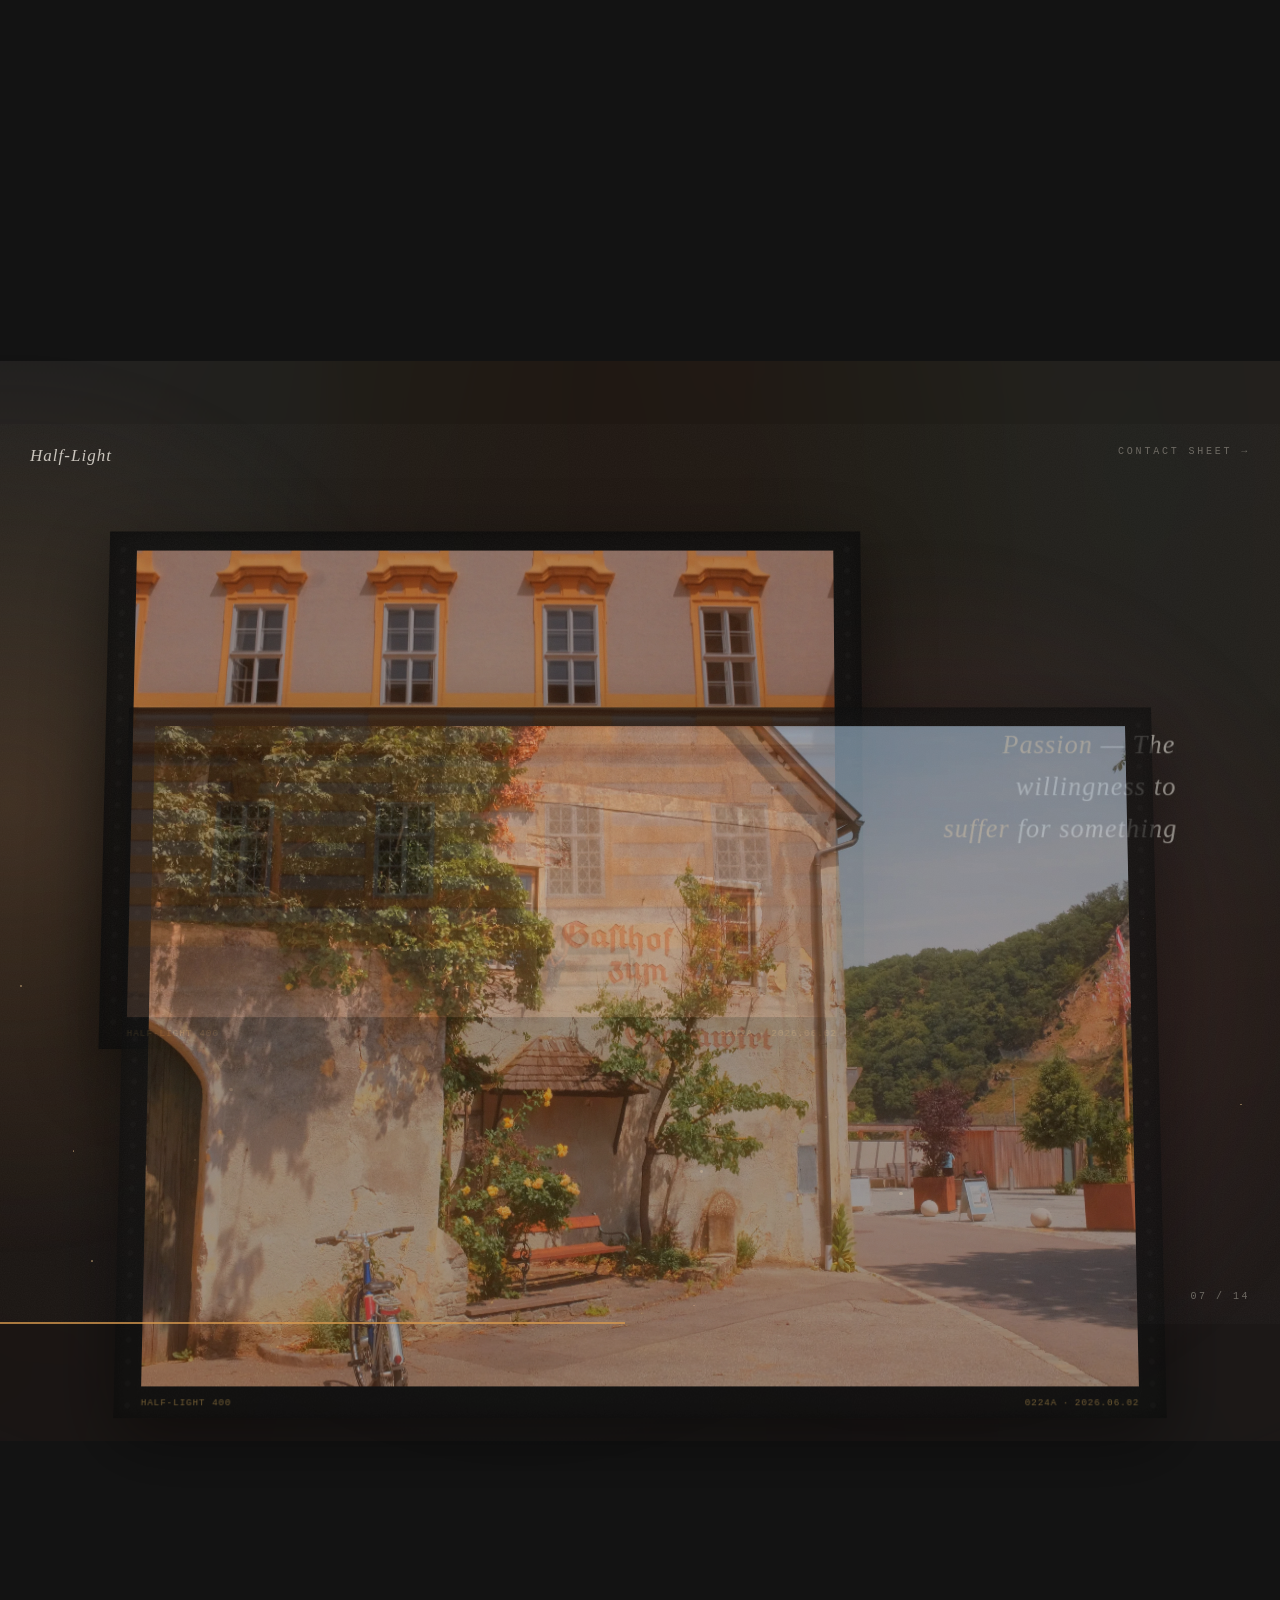
<file: site/index.html>
<!DOCTYPE html>
<html lang="en">
<head>
<meta charset="utf-8">
<meta name="viewport" content="width=device-width, initial-scale=1">
<title>Half-Light</title>
<meta property="og:title" content="Half-Light">
<meta property="og:description" content="the inner machinations of a photographic mind are an enigma">
<meta property="og:image" content="https://half-light.pages.dev/photos/og.jpg">
<link rel="stylesheet" href="assets/site.css">
<style>
  /* ================= the lit room =================
     Every layer here is derived from the photograph currently in the gate: its own colours,
     its own light level. Nothing animates but transform and opacity. */
  #base { position: fixed; inset: 0; background: var(--ground); }
  #envhost { position: fixed; inset: -10vh -6vw; will-change: transform; }
  .env { position: absolute; inset: 0; opacity: 0; }
  .env.in  { animation: envIn 1.3s cubic-bezier(.16,.55,.24,1) both; }
  .env.out { animation: envOut 1.15s ease forwards; }
  @keyframes envIn  { from { opacity: 0; transform: translateY(calc(5vh * var(--dir, 1))); } to { opacity: 1; transform: translateY(0); } }
  @keyframes envOut { from { opacity: 1; transform: translateY(0); } to { opacity: 0; transform: translateY(calc(-4vh * var(--dir, 1))); } }

  /* the echo: the print's own colour field, dimmed and saturated so a bright frame tints the
     room instead of washing it grey */
  .echowrap { position: absolute; inset: 0;
    -webkit-mask-image: radial-gradient(140% 115% at 50% 45%, #000 55%, transparent 92%);
    mask-image: radial-gradient(140% 115% at 50% 45%, #000 55%, transparent 92%); }
  .echowrap .echo { position: absolute; inset: -35%; background-size: cover; background-position: center;
    animation: echospin 95s linear infinite; }
  @keyframes echospin { from { transform: scale(1.7) rotate(0deg); } to { transform: scale(1.7) rotate(360deg); } }

  /* the blobs: three colours sampled from the photograph, drifting forever. The wrapper glides to
     each photo's own arrangement; the plates crossfade. Positions never jump. */
  .aurw { position: absolute; width: 78vmax; height: 78vmax; transition: transform 1.8s ease; will-change: transform; }
  .aurw.w1 { left: -16%; top: 0%; }
  .aurw.w2 { right: -18%; top: 18%; }
  .aurw.w3 { left: 12%; bottom: -26%; }
  .aur { position: absolute; inset: 0; border-radius: 50%; will-change: transform; }
  .aur .g { position: absolute; inset: 0; border-radius: 50%; opacity: 0; transition: opacity 1.6s ease; }
  .aur .g.on { opacity: 1; }
  .aurw.w1 .aur { animation: aurA 38s ease-in-out infinite alternate; }
  .aurw.w2 .aur { animation: aurB 47s ease-in-out infinite alternate; }
  .aurw.w3 .aur { animation: aurC 55s ease-in-out infinite alternate; }
  @keyframes aurA { from { transform: translate(0,0) scale(1); } to { transform: translate(16%, 12%) scale(1.3); } }
  @keyframes aurB { from { transform: translate(0,0) scale(1.25); } to { transform: translate(-14%, -9%) scale(.95); } }
  @keyframes aurC { from { transform: translate(0,0) scale(1); } to { transform: translate(12%, -14%) scale(1.35); } }

  #dust { position: fixed; inset: 0; pointer-events: none; overflow: hidden; }
  #dust span { position: absolute; border-radius: 50%; background: rgba(232,193,138,.55); animation: mote linear infinite; }
  @keyframes mote {
    0%   { transform: translate(0, 0); opacity: 0; }
    10%  { opacity: var(--o); }
    45%  { transform: translate(var(--sway), -22vh); opacity: var(--o); }
    75%  { transform: translate(calc(var(--sway) * -0.7), -38vh); opacity: calc(var(--o) * .7); }
    100% { transform: translate(calc(var(--sway) * 0.4), -52vh); opacity: 0; }
  }
  #vign { position: fixed; inset: 0; pointer-events: none; z-index: 49;
    background: radial-gradient(ellipse 120% 105% at 50% 46%, transparent 66%, rgba(10,10,10,.46) 100%); }

  nav { position: fixed; top: 0; left: 0; right: 0; z-index: 60; display: flex; justify-content: space-between; padding: 22px 30px; }
  nav .title { font-family: var(--serif); font-style: italic; font-size: 17px; letter-spacing: .06em; }
  nav a { font-family: var(--mono); font-size: 10px; letter-spacing: .28em; color: var(--ink-dim); }
  nav a:hover { color: var(--safelight); }

  /* ================= scenes =================
     Scroll drives a continuous playhead; prints ride over one another as it moves. The incoming
     print is opaque before it crosses the outgoing one — they never blend into a double exposure. */
  .scene { position: fixed; inset: 0; display: flex; align-items: center; justify-content: center;
    opacity: 0; visibility: hidden; perspective: 1100px; }
  .scene .mover { display: flex; align-items: center; justify-content: center; gap: 4vw;
    will-change: transform; transform-style: preserve-3d; }

  /* the film rebate: emulsion tooth, sprockets, edge print */
  .neg { position: relative; background-color: #0a0a0a; padding: 20px 28px 32px;
    background-image: url("data:image/svg+xml,%3Csvg xmlns='http://www.w3.org/2000/svg' width='120' height='120'%3E%3Cfilter id='n'%3E%3CfeTurbulence type='fractalNoise' baseFrequency='0.9' numOctaves='2'/%3E%3CfeColorMatrix type='saturate' values='0'/%3E%3C/filter%3E%3Crect width='100%25' height='100%25' filter='url(%23n)' opacity='0.045'/%3E%3C/svg%3E");
    box-shadow: 0 24px 70px rgba(0,0,0,.65), inset 0 0 20px rgba(0,0,0,.5); }
  .neg::before, .neg::after { content: ''; position: absolute; top: 8px; bottom: 8px; width: 12px;
    background-image: radial-gradient(circle, var(--ground) 2.6px, transparent 3.2px);
    background-size: 12px 22px; background-repeat: repeat-y; }
  .neg::before { left: 8px; } .neg::after { right: 8px; }
  .neg .edge { position: absolute; bottom: 10px; left: 28px; right: 28px; display: flex; justify-content: space-between;
    gap: 10px; font-family: var(--mono); font-size: 9.5px; letter-spacing: .1em; color: #93763f; white-space: nowrap; }
  .win { position: relative; overflow: hidden; height: min(76vh, calc(82vw * var(--ir))); aspect-ratio: calc(1 / var(--ir)); }
  /* The print is oversized only enough to give the inner drift somewhere to go. At 114% (the old
     site's figure) a photograph lost 23% of its area to the crop, which reads as "zoomed in" on any
     frame whose composition runs to its edges. 104% costs 7%, and the drift is scaled to match. */
  .win img { position: absolute; left: -2%; top: -2%; width: 104%; height: 104%; object-fit: cover; will-change: transform; }
  .hasq .win { height: min(68vh, calc(56vw * var(--ir))); }

  /* the quote: on the lit ground beside the print, never over it. Its words surface as the scene
     scrolls in, so a print is never on screen without its line underway. */
  .sideq { max-width: 20ch; font-family: var(--serif); font-style: italic;
    font-size: clamp(17px, 2.1vw, 29px); line-height: 1.6; letter-spacing: .04em; color: var(--ink);
    text-wrap: balance; }                            /* even lines — never a single word left orphaned */
  .sideq.right { text-align: right; }
  .sideq .w { display: inline-block; opacity: 0; filter: blur(6px); transform: translateY(10px);
    transition: opacity .55s ease, filter .55s ease, transform .55s ease; }
  .sideq .w.on { opacity: 1; filter: blur(0); transform: translateY(0); }
  /* the line's own key words carry the safelight — chosen in config, not "whatever lands last" */
  .sideq .w.em { color: var(--safelight); }

  .txt { text-align: center; max-width: 94vw; }
  .txt h1 { font-size: clamp(34px, 6vw, 58px); font-weight: normal; letter-spacing: .3em; }
  .txt .line { font-family: var(--serif); font-style: italic; font-size: clamp(15px, 1.9vw, 24px);
    letter-spacing: .05em; line-height: 1.7; margin-top: 34px; }
  .txt .mono { display: block; margin-top: 26px; }
  .txt .ch { display: inline-block; will-change: transform; }
  .txt .wd { display: inline-block; white-space: nowrap; }   /* letters are separate bodies: keep words whole */

  /* Full width, scaled. Animating `width` would re-run layout on every frame of every scroll —
     it is a layout property, and this bar is updated from the render loop. */
  #prog { position: fixed; left: 0; bottom: 0; height: 2px; width: 100%; background: var(--safelight);
    opacity: .75; z-index: 60; transform: scaleX(0); transform-origin: 0 50%; }
  #counter { position: fixed; right: 30px; bottom: 22px; z-index: 60; font-family: var(--mono); font-size: 10px;
    letter-spacing: .25em; color: var(--ink-dim); }
  #hint { position: fixed; bottom: 22px; left: 0; right: 0; text-align: center; z-index: 60; transition: opacity .8s; }
  #hint.gone { opacity: 0; }
  #spacer { width: 1px; }

  /* PHONE: the room holds still. Every layer keeps the look it was approved with — the echo, the
     three sampled blobs, their per-scene crossfade — but nothing LOOPS, so between scenes the
     compositor has nothing to redraw. A rotating masked full-screen echo plus three drifting
     633px blobs is continuous GPU work on a handset for motion nobody is looking at. */
  /* The echo is 170% of the room and scaled another 1.7x — 2.9x more surface than the screen —
     purely so the corners stay covered while it ROTATES. It no longer rotates here, so it does
     not need the overhang, and the source is a 64px latent: nothing about the blur changes. */
  body.coarse .echowrap .echo { animation: none; transform: none; inset: 0; }
  body.coarse .aurw .aur { animation: none; }
  body.coarse .aurw, body.coarse .aur, body.coarse .win img, body.coarse #envhost { will-change: auto; }
  /* Every letter of the title carried will-change:transform, so the intro alone held ~51 permanent
     composited layers — still resident long after it has scrolled away. The letters only move
     during the intro, and the engine promotes them for that on its own. */
  body.coarse .txt .ch { will-change: auto; }
  /* The transition fades two scenes across each other. A fractional opacity on a subtree that is
     NOT on its own layer has to be repainted every frame — print, mount, sprockets, shadow, all of
     it, twice over, for the whole length of the transition. Declaring opacity up front lets the
     fade happen on the compositor instead. Opacity-only promotion, not transform: the movers stay
     unpromoted, because promoting those is what cost us 65 layers. */
  body.coarse .scene { will-change: opacity; }
  /* z-index 50 over the whole page forces everything beneath it into its own compositing pass.
     At .045 opacity it is costing far more than it shows on a handset. */
  body.coarse::after { display: none; }
  /* a 70px-blur drop shadow is re-blurred every time the frame's surface is rebuilt */
  body.coarse .neg { box-shadow: 0 10px 26px rgba(0,0,0,.7), inset 0 0 20px rgba(0,0,0,.5); }
  /* perspective is the distance from the eye to the screen. At 1100px against a 440px-wide phone
     the eye is effectively miles away, so a rotation barely foreshortens and reads as sliding
     rather than turning. Bringing it in is what makes the frame behave like a window. */
  body.coarse .scene { perspective: 620px; }

  /* REVERTED: the scene ride was briefly handed to a scroll-driven CSS animation, so it would
     survive iOS parking the main thread mid-scroll. The mechanism is real, but in practice it
     glitched the print and was not worth the machinery. Back to the render loop. */
  /* REVERTED: the tilt was briefly driven from :root custom properties with a transition, to keep
     it alive across a main-thread stall. It made everything far worse — 15fps and multi-second
     stalls. Setting a custom property on :root invalidates style for every element that could
     inherit it, so a sensor firing at 60Hz became a whole-document style recalc sixty times a
     second. The render loop writing three inline transforms is dramatically cheaper. */
  /* SHADOWBOX: the print reads as set back inside the mount, because the mount's near edge shades
     it. Tried this as true 3D first (preserve-3d + a negative Z on the window) and it rendered
     black: in a 3D context the frame paints its own opaque background in its own plane, so a child
     pushed behind that plane is hidden by its own parent. This does it with a shading pool that
     slides instead — same read, and it moves on the compositor rather than repainting the frame. */
  /* SPATIAL removed. A depth map, a cut-out near layer and per-pixel displacement were all built
     and all discarded: two-layer parallax reads as a cardboard cutout, and the continuous version
     costs a canvas over the print. The tilt alone carries it. */

  body.coarse #dust { display: none; }

  /* THE PHONE ROOM — one picture instead of five stacked surfaces.
     On desktop the room is the dark ground + a blurred echo of the photo + three big colour blobs,
     each its own full-screen layer. Every scene change repaints all five: the blobs alone are
     ~5 million pixels each on a phone, so ~15M pixels of repaint per scene. That is the periodic
     400-700ms freeze in the recordings. Here the identical recipe is drawn as one stack of CSS
     backgrounds on ONE screen-sized element, and two of those crossfade. Same look, one repaint. */
  #room { position: fixed; inset: 0; display: none; }
  body.coarse #room { display: block; }
  body.coarse #base, body.coarse #envhost, body.coarse #vign { display: none; }
  #room div { position: absolute; inset: 0; opacity: 0; transition: opacity 1.1s ease;
    background-repeat: no-repeat; background-position: center; }
  /* Snapping on a touch device is the platform's job. The JS tween re-entered itself (its own
     scrollTo fired scroll events that re-armed its timer), fired mid-gesture if a slow drag
     paused for 240ms, and snapped to NEAREST with no hysteresis — so a small deliberate drag
     back was dragged forward again. That is the "catches on something and doesn't know which
     way to go". Native snapping is momentum- and direction-aware and never fights the finger. */
  html.snap { scroll-snap-type: y mandatory; }
  #spacer i { display: block; scroll-snap-align: start; }

  #depthgate { position: fixed; left: 50%; bottom: 54px; transform: translateX(-50%); z-index: 62;
    font-family: var(--mono); font-size: 10px; letter-spacing: .24em; color: var(--safelight);
    background: rgba(18,18,18,.82); border: 1px solid #56452c; border-radius: 3px;
    padding: 9px 15px; -webkit-appearance: none; appearance: none; cursor: pointer; }
  #depthdebug { position: fixed; left: 8px; top: 52px; z-index: 62; font-family: var(--mono);
    font-size: 9px; color: #7fd0a0; background: rgba(0,0,0,.7); padding: 4px 6px; pointer-events: none; }
  body.coarse .sideq .w { filter: none; transition: opacity .55s ease, transform .55s ease; }

  /* the JS already stops its own motion; the room's CSS loops have to be told too */
  @media (prefers-reduced-motion: reduce) {
    .echowrap .echo, .aurw .aur, #dust span { animation: none !important; }
    .env.in, .env.out { animation-duration: .01ms !important; }
    .aurw, .aur .g, .sideq .w { transition-duration: .01ms !important; }
    #dust { display: none; }
  }

  @media (max-width: 700px) {
    nav { padding: 16px 18px; }
    .neg { padding: 10px 16px 22px; }
    .neg::before { left: 4px; } .neg::after { right: 4px; }
    .neg .edge { left: 16px; right: 16px; font-size: 7px; }
    /* the frame's own padding is 16px a side: size the window off the space that is actually left,
       or a landscape print renders wider than the screen and the sprockets sit on the bezel */
    .win { height: min(58vh, calc((100vw - 56px) * var(--ir))); }
    .hasq .win { height: min(48vh, calc((100vw - 56px) * var(--ir))); }
    .scene .mover { flex-direction: column; gap: 20px; }
    .sideq, .sideq.right { max-width: 82vw; text-align: center; font-size: 16px; order: 2; }
    .txt h1 { font-size: clamp(24px, 7.4vw, 40px); letter-spacing: .16em; }
    .txt .line { font-size: clamp(13px, 3.8vw, 18px); margin-top: 24px; }
  }
</style>
</head>
<body>
<div id="base"></div>
<div id="room"></div>
<div id="envhost"></div>
<div id="dust"></div>
<div id="vign"></div>
<nav>
  <div class="title" id="navTitle"></div>
  <a href="contact.html">CONTACT&nbsp;SHEET&nbsp;&rarr;</a>
</nav>
<div id="stage"></div>
<div id="prog"></div>
<div id="counter"></div>
<div id="hint" class="mono">SCROLL TO BEGIN THE PROJECTION</div>
<div id="spacer"></div>
<script src="assets/data.442fef9fbf.js"></script>
<script>
(() => {
  const P = window.PHOTOS, TITLE = window.META.title;
  const RM = matchMedia('(prefers-reduced-motion: reduce)').matches;
  const COARSE = matchMedia('(pointer: coarse)').matches;
  if (COARSE) document.body.classList.add('coarse');
  document.getElementById('navTitle').textContent = TITLE;

  // Depth. On a pointer device the cursor leans the print; on a handset the HANDSET does, read off
  // the tilt sensor. The frame stays a window and the print shifts inside it — the spatial-photo
  // effect. The inner drift still spends only the 2% of headroom the print has, because the crop
  // is not negotiable; the rest of the depth comes from rotating the frame, which costs no photo.
  // Equal in both axes. They were not: vertical had 11deg/18px/1% against horizontal's
  // 15deg/30px/2%, so the effect really did work better sideways than up and down.
  const TILT_Y = COARSE ? 9 : 4.5, TILT_X = COARSE ? 9 : 3.2;
  const SHIFT_X = COARSE ? 18 : 22, SHIFT_Y = COARSE ? 18 : 13;
  const DRIFT_X = COARSE ? -2 : -1.2, DRIFT_Y = COARSE ? -2 : -0.5;   // -2 spends all 2% of headroom
  // Degrees of wrist for full deflection. Separate per axis on purpose: a wrist rolls sideways
  // freely but pitches forward/back over a much smaller range, so beta needs a shorter throw to
  // feel equally alive.
  // Reverted to a direct response. The eased curve made small movements barely register, which
  // read as dead rather than smooth, and the longer throw compounded it. Only the intensity
  // stays dialled back (9deg / 18px, from 15 / 30) — that part was right.
  const GAIN_X = 20, GAIN_Y = 12;

  // The print hangs in the room and the handset moves around it, so it counter-turns to keep
  // facing you. One sign, flipping turn, slide and drift together. The screen-locked and
  // shadowbox variants are gone with the rest of the spatial work.
  // COARSE only. On a pointer device the print leans TOWARDS the cursor, which is the desktop
  // behaviour that was signed off; anchoring is a handset idea and inverting it here would have
  // quietly flipped the desktop tilt as a side effect of a mobile change.
  const ANCHOR = COARSE ? -1 : 1;

  // How the scroll settles, switchable on the handset. This is the knob behind the tilt going
  // rigid mid-scroll: while a snap is in progress the browser owns the scroll, and how hard it
  // owns it differs per mode.
  //   LOCK - snap is mandatory. Every release lands dead on a print; the browser takes the
  //          strongest hold, and cannot leave the scroll between two scenes at all.
  //   NEAR - snap only engages if you already stopped near a print. Lets you rest between two.
  //   FREE - no snap. Pure momentum, the playhead rests wherever you leave it.
  let SNAP = (location.search.match(/snap=(\w+)/) || [])[1] || 'lock';
  const SNAPCSS = { lock: 'y mandatory', near: 'y proximity', free: 'none' };
  function applySnap() { document.documentElement.style.scrollSnapType = SNAPCSS[SNAP] || 'y mandatory'; }
  // ~70 simultaneous per-letter blur filters is the most expensive frame of the intro on a phone
  const chBlur = COARSE ? () => '' : px => `blur(${px.toFixed(1)}px)`;

  // Scroll sets a playhead; everything reads from it. SEG is viewport-heights of scroll per scene —
  // short, because no scroll distance is spent on an empty screen. Idle snap settles on a print.
  const SEG = 0.78, LERP = 0.1;
  const clamp = (n, a, b) => Math.min(b, Math.max(a, n));
  const ease = p => p * p * (3 - 2 * p);

  const QUOTES = {};                                  // window.SCENES index -> quote (see compose.assign_quotes)
  (window.QUOTES || []).forEach(q => QUOTES[q.scene] = q);

  const SC = [
    { kind: 'text', html: `<h1>${TITLE.toUpperCase()}</h1><p class="line">${window.META.intro_line}</p>` },
    // one print per scene; a scene whose photo is missing from the manifest is dropped rather than
    // rendered as a hole (and legacy two-id scenes fall back to their first available print)
    ...window.SCENES.map((s, i) => ({ kind: 'photo', id: (s.ids || []).find(id => P[id]), q: QUOTES[i] }))
                    .filter(s => s.id),
    { kind: 'text', html: '<p class="line">the roll continues</p><span class="mono">NEW FRAMES ARE DEVELOPED AS THEY ARE TAKEN</span>' },
  ];
  const N = SC.length, N_PHOTOS = N - 2;

  // ---- scenes ----
  const stage = document.getElementById('stage');
  const negHTML = p => {
    const n = p.frame.replace('No. ', '');
    return `<div class="neg"><div class="win" style="--ir:${(p.h / p.w).toFixed(4)}">
      <img data-src="${COARSE ? p.thumb : p.full}" alt="" decoding="async" style="background:url(${p.latent}) center/cover">
      </div><div class="edge"><span>${TITLE.toUpperCase()} 400</span><span>${n}A&ensp;&middot;&ensp;${p.date}</span></div></div>`;
  };
  const els = SC.map((sc, i) => {
    const el = document.createElement('div');
    el.className = 'scene';
    el.style.zIndex = 10 + i;                         // later scenes arrive over earlier ones
    if (sc.kind === 'photo') {
      const body = negHTML(P[sc.id]);
      const em = new Set((sc.q && sc.q.emphasis || []).map(w => w.toLowerCase()));
      const bare = w => w.toLowerCase().replace(/[^a-z0-9']/g, '');   // match "darkness" inside "darkness,"
      const qH = sc.q ? `<div class="sideq ${sc.q.side}">` +
        sc.q.text.split(' ').map(w =>
          `<span class="w${em.has(bare(w)) ? ' em' : ''}">${w}</span>`).join(' ') + `</div>` : '';
      el.innerHTML = `<div class="mover${sc.q ? ' hasq' : ''}">` +
        (sc.q && sc.q.side === 'left' ? qH + body : body + qH) + `</div>`;
      sc.tintId = sc.id;
    } else {
      el.innerHTML = `<div class="mover"><div class="txt">${sc.html}</div></div>`;
    }
    stage.appendChild(el);
    sc.mover = el.querySelector('.mover');
    sc.imgs = [...el.querySelectorAll('.win img')];
    sc.ws = [...el.querySelectorAll('.sideq .w')];
    if (i === 0) {                                    // the intro: each letter is its own body
      el.querySelectorAll('h1, .line').forEach(node => {
        node.innerHTML = node.textContent.split(' ').map(word =>
          `<span class="wd">${[...word].map(c => `<span class="ch">${c}</span>`).join('')}</span>`).join(' ');
      });
      sc.chs = [...el.querySelectorAll('.ch')];
    }
    return el;
  });

  // ---- the room's colours, sampled from each photograph itself ----
  const rgbHsl = (r, g, b) => {
    const mx = Math.max(r, g, b), mn = Math.min(r, g, b), l = (mx + mn) / 2, d = mx - mn;
    let h = 0, s = 0;
    if (d > 0.0001) {
      s = d / (1 - Math.abs(2 * l - 1));
      h = mx === r ? ((g - b) / d + (g < b ? 6 : 0)) : mx === g ? (b - r) / d + 2 : (r - g) / d + 4;
      h *= 60;
    }
    return [h, s * 100, l * 100];
  };
  const hexHsl = hex => {
    const n = parseInt(hex.slice(1), 16);
    return rgbHsl((n >> 16 & 255) / 255, (n >> 8 & 255) / 255, (n & 255) / 255);
  };
  const palCache = {};
  function samplePalette(p, cb) {                     // the latent is ~64px: this costs nothing
    if (palCache[p.id] !== undefined) return cb(palCache[p.id]);
    const img = new Image();
    img.onload = () => {
      let top = null;
      try {
        const c = document.createElement('canvas'); c.width = c.height = 32;
        const x = c.getContext('2d');
        x.drawImage(img, 0, 0, 32, 32);
        const data = x.getImageData(0, 0, 32, 32).data;
        const buckets = Array.from({ length: 24 }, () => ({ w: 0, r: 0, g: 0, b: 0 }));
        for (let i = 0; i < data.length; i += 4) {
          const r = data[i] / 255, g = data[i + 1] / 255, b = data[i + 2] / 255;
          const mx = Math.max(r, g, b), d = mx - Math.min(r, g, b);
          if (mx < .06 || d < .045) continue;         // near-black and near-grey carry no room colour
          let h = mx === r ? ((g - b) / d + (g < b ? 6 : 0)) : mx === g ? (b - r) / d + 2 : (r - g) / d + 4;
          h *= 60;
          const w = Math.pow(d, 1.7) * (0.35 + mx * 0.65);   // a small vivid area beats a large washed one
          const k = Math.floor(((h % 360) + 360) % 360 / 15);
          buckets[k].w += w; buckets[k].r += r * w; buckets[k].g += g * w; buckets[k].b += b * w;
        }
        const ranked = buckets.filter(b => b.w > 0).sort((a, b) => b.w - a.w);
        top = [];
        for (const b of ranked) {
          const c2 = rgbHsl(b.r / b.w, b.g / b.w, b.b / b.w);
          if (!top.length) top.push(c2);
          else if (Math.abs(((c2[0] - top[0][0]) + 540) % 360 - 180) > 28) { top.push(c2); break; }
        }
        if (!top.length) top = null;
      } catch (e) { top = null; }                     // canvas tainted or unavailable: fall back to the tint
      palCache[p.id] = top;
      cb(top);
    };
    img.onerror = () => { palCache[p.id] = null; cb(null); };
    img.src = p.latent;
  }

  function roomColors(sc, doms) {
    if (sc.kind !== 'photo' || !sc.tintId) {
      return { cs: [[33, 42, 26, .5], [153, 34, 22, .34], [273, 30, 20, .3]], dim: .8, h: 33, s: 40, l: 28 };
    }
    const p = P[sc.tintId];
    // brightest room for mid-toned frames, receding at both extremes: a blazing print and a near-black
    // one both want the room to step back. Never fully black — a hint of light always remains.
    const ext = Math.min(1, Math.abs(p.lum - .34) / .38);
    const dim = clamp((.46 + (1 - ext) * .42) * .9, .40, .8);
    let d1, d2;
    if (doms && doms.length) { d1 = doms[0]; d2 = doms[1] || [(d1[0] + 35) % 360, d1[1], d1[2]]; }
    else { const t = hexHsl(p.tint); d1 = t; d2 = [(t[0] + 35) % 360, t[1], t[2]]; }
    const S = v => clamp(v * 1.35, 38, 78) * (0.75 + dim * .25);
    const L = v => clamp(v * 1.5 + 12, 22, 50) * dim;
    const seed = parseInt(p.frame.replace(/\D/g, ''), 10) || 0;   // stable per frame: near-twin photos still differ
    const jit = ((seed * 37) % 62) - 31;
    const comp = (d1[0] + 180 + jit * .5 + 360) % 360;
    const av = 1 + (((seed * 53) % 24) - 12) / 100;
    return {
      cs: [
        [d1[0], S(d1[1]), L(d1[2]), (.58 * dim + .1) * av],
        [d2[0], S(d2[1]) * .9, L(d2[2]) * .95, (.44 * dim + .08) / av],
        [comp, clamp(S(d1[1]) * .8, 32, 60), L(d1[2]) * .85, (.36 * dim + .06) * av * .7],
      ],
      dim, h: d1[0], s: S(d1[1]), l: L(d1[2]),
    };
  }

  const envhost = document.getElementById('envhost');
  const gstr = c => `radial-gradient(circle, hsla(${c[0].toFixed(0)},${c[1].toFixed(0)}%,${c[2].toFixed(0)}%,${c[3].toFixed(2)}) 0%, transparent 64%)`;
  let aurHost = null, aurWraps = null, aurBlobs = null, aurFlip = false;
  function ensureAurora() {
    if (aurHost) return;
    aurHost = document.createElement('div');
    aurHost.className = 'env';
    aurHost.style.opacity = 1;
    aurHost.style.zIndex = 2;
    aurHost.innerHTML = ['w1', 'w2', 'w3'].map(w =>
      `<div class="aurw ${w}"><div class="aur"><div class="g ga"></div><div class="g gb"></div></div></div>`).join('');
    envhost.appendChild(aurHost);
    aurWraps = [...aurHost.querySelectorAll('.aurw')];
    aurBlobs = [...aurHost.querySelectorAll('.aur')];
  }
  function auroraGeometry(sc) {
    if (sc.kind !== 'photo' || !sc.tintId) return [[0, 0], [0, 0], [0, 0]];
    const p = P[sc.tintId];
    const seed = parseInt(p.frame.replace(/\D/g, ''), 10) || 0;
    const j = n => ((seed * n) % 50) - 25;
    return [
      [(p.hue % 44) - 22 + j(7) * .7, p.lum * 40 - 14 + j(11) * .5],
      [18 - p.sat * 48 + j(13) * .6, (p.hue % 30) - 15 + j(17) * .5],
      [(p.hue % 26) - 13 + j(19) * .6, 10 - p.lum * 34 + j(23) * .5],
    ];
  }
  function setAurora(colors, sc) {
    ensureAurora();
    aurFlip = !aurFlip;
    const geo = auroraGeometry(sc);
    aurBlobs.forEach((blob, i) => {
      aurWraps[i].style.transform = `translate(${geo[i][0].toFixed(1)}%, ${geo[i][1].toFixed(1)}%)`;
      const show = blob.querySelector(aurFlip ? '.gb' : '.ga');
      const hide = blob.querySelector(aurFlip ? '.ga' : '.gb');
      show.style.background = gstr(colors.cs[i]);
      show.classList.add('on');
      hide.classList.remove('on');
    });
  }
  function envForEcho(sc) {
    const env = document.createElement('div');
    env.className = 'env';
    const p = P[sc.tintId];
    // the echo carries COLOUR, not brightness: a white-walled print would otherwise smear the room grey
    const ext = Math.min(1, Math.abs(p.lum - .34) / .38);
    const op = clamp(.22 + (1 - ext) * .24, .22, .46) * .8;
    const sat = (1.35 + (1 - Math.min(1, p.sat * 2)) * .7).toFixed(2);
    const bri = clamp(.62 - p.lum * .55, .2, .62).toFixed(2);
    env.innerHTML = `<div class="echowrap"><div class="echo" style="background-image:url(${p.latent});` +
      `opacity:${op.toFixed(2)};filter:saturate(${sat}) brightness(${bri})"></div></div>`;
    return env;
  }
  // ---- the phone room: the same recipe, flattened to one paintable picture ----
  const roomEl = document.getElementById('room');
  const roomLayers = COARSE ? [0, 1].map(() => roomEl.appendChild(document.createElement('div'))) : null;
  let roomFlip = false;
  // where the three blobs sit, as a share of the screen — the desktop wrapper positions, resolved
  const HOME = [[6, 28], [94, 42], [38, 104]];
  function setRoom(sc) {
    // Colours come from p.tint, the dominant the grading pipeline already measured, instead of
    // re-deriving it here by drawing the latent to a canvas and reading it back. That readback is
    // a main-thread stall of its own, once per scene, for a number we were already given.
    const c = roomColors(sc, null);
    const geo = auroraGeometry(sc);
    const blobs = c.cs.slice(0, 3).map((col, i) =>
      `radial-gradient(circle 42vmax at ${(HOME[i][0] + geo[i][0] * .5).toFixed(1)}% ${(HOME[i][1] + geo[i][1] * .5).toFixed(1)}%,`
      + ` hsla(${col[0].toFixed(0)},${col[1].toFixed(0)}%,${col[2].toFixed(0)}%,${col[3].toFixed(2)}) 0%, transparent 64%)`);
    const p = sc.kind === 'photo' && sc.tintId ? P[sc.tintId] : null;
    const ext = p ? Math.min(1, Math.abs(p.lum - .34) / .38) : .5;
    const veil = clamp(1 - (.22 + (1 - ext) * .24), .55, .85);   // ground held over the echo, as the filter did
    const img = [
      'radial-gradient(ellipse 120% 105% at 50% 46%, transparent 66%, rgba(10,10,10,.46) 100%)',  // vignette
      ...blobs,
      `linear-gradient(rgba(19,19,19,${veil.toFixed(2)}),rgba(19,19,19,${veil.toFixed(2)}))`,
    ];
    const size = img.map(() => 'auto');
    if (p) { img.push(`url(${p.latent})`); size.push('cover'); }
    roomFlip = !roomFlip;
    const show = roomLayers[roomFlip ? 1 : 0], hide = roomLayers[roomFlip ? 0 : 1];
    show.style.backgroundImage = img.join(',');
    show.style.backgroundSize = size.join(',');
    show.style.opacity = 1;
    hide.style.opacity = 0;
  }

  let curEnv = null, envIdx = -1;
  function setEnv(i, dir) {
    if (i === envIdx) return;
    envIdx = i;
    const sc = SC[i];
    if (COARSE) { setRoom(sc); return; }
    const apply = doms => {
      if (envIdx !== i) return;                       // a newer scene took over while sampling
      setAurora(roomColors(sc, doms), sc);
      const nxt = sc.kind === 'photo' && sc.tintId ? envForEcho(sc) : null;
      if (nxt) {
        nxt.style.setProperty('--dir', dir);
        envhost.appendChild(nxt);
        nxt.classList.add('in');
      }
      if (curEnv) {
        const old = curEnv;
        old.style.setProperty('--dir', dir);
        old.classList.remove('in');
        old.classList.add('out');
        setTimeout(() => old.remove(), 1200);
      }
      curEnv = nxt;
      // scrubbing back and forth across a midpoint can outrun those removals; keep the host to the
      // aurora plus the two rooms actually crossfading
      const layers = [...envhost.children].filter(c => c !== aurHost);
      while (layers.length > 2) layers.shift().remove();
    };
    if (sc.kind === 'photo' && sc.tintId) samplePalette(P[sc.tintId], apply); else apply(null);
  }

  const dust = document.getElementById('dust');
  for (let k = 0, n = COARSE ? 0 : 28; k < n; k++) {   // the phone room holds still — no drifting motes
    const m = document.createElement('span');
    const near = k % 7 === 0;
    const size = near ? 3.2 + Math.random() * 1.8 : 1.2 + Math.random() * 2;
    m.style.cssText = `left:${Math.random() * 100}%;top:${30 + Math.random() * 70}%;width:${size}px;height:${size}px;` +
      `--o:${near ? .10 + Math.random() * .1 : .12 + Math.random() * .24};--sway:${(Math.random() * 68 - 34).toFixed(0)}px;` +
      `animation-duration:${12 + Math.random() * 22}s;animation-delay:${-Math.random() * 30}s;`;
    dust.appendChild(m);
  }

  // ---- playhead ----
  const spacer = document.getElementById('spacer');
  const counter = document.getElementById('counter');
  const prog = document.getElementById('prog');
  const hint = document.getElementById('hint');
  if (COARSE) { document.documentElement.classList.add('snap'); applySnap(); }
  // ONE pitch for both the snap points and the playhead. They were on different ones: snap points
  // are fixed pixels, but readScroll divided by a LIVE innerHeight — so the moment Safari's
  // toolbar collapsed, innerHeight shrank ~10% and snap point n started landing on playhead 0.94n.
  // That is the "snaps in between frames", and why a scene could settle sitting at the bottom.
  let SEGPX = 0;
  function layout() {
    SEGPX = Math.round(innerHeight * SEG);
    if (!COARSE) { spacer.style.height = ((N - 1) * SEG + 1) * innerHeight + 'px'; return; }
    // one snap point per scene, at exactly the playhead's own segment pitch, so the position the
    // platform settles on and the position the playhead calls "scene N" are the same place
    if (spacer.children.length !== N) spacer.innerHTML = '<i></i>'.repeat(N);
    spacer.style.height = '';
    [...spacer.children].forEach((c, i) => { c.style.height = (i === N - 1 ? innerHeight : SEGPX) + 'px'; });
  }
  let tTarget = 0, tSmooth = 0, last = 0;
  // a zero-height viewport (hidden iframe, some print paths) would make this NaN, and a NaN
  // playhead poisons every downstream style and kills the animation loop for good
  const readScroll = () => {
    const raw = SEGPX > 0 ? scrollY / SEGPX : 0;
    tTarget = Number.isFinite(raw) ? clamp(raw, 0, N - 1) : 0;
  };

  let mx = 0, my = 0, smx = 0, smy = 0;
  let bootP = RM ? 1 : 0;
  const bootStart = performance.now();
  if (!COARSE) {
    addEventListener('mousemove', e => { mx = e.clientX / innerWidth - .5; my = e.clientY / innerHeight - .5; });
  } else if (!RM) {
    // The handset is the cursor. Baselined on the first reading, so whatever angle it is already
    // being held at is neutral; gamma/beta then drive the same mx/my the mouse drove.
    let base = null, readings = 0;
    addEventListener('deviceorientation', e => {
      if (e.gamma == null || e.beta == null) return;   // fires with nulls when the sensor is denied
      readings++;
      if (!base) { base = { b: e.beta, g: e.gamma }; grant(); }
      // full deflection is 1, not 0.5. The mouse path produces +/-0.5 because it is a fraction of
      // the window, and reusing that range here silently halved every tilt constant: the code said
      // 14 degrees and the screen got 7.
      mx = clamp((e.gamma - base.g) / GAIN_X, -1, 1);
      my = clamp((e.beta - base.b) / GAIN_Y, -1, 1);
    }, { passive: true });

    // iOS gates the sensor behind a real user gesture on a secure origin. The previous version
    // hung that off a one-shot window touchend and swallowed the rejection, so a refusal (a scroll
    // does not always count as activation) left it silently dead with no way to retry. An explicit
    // control that stays until a reading actually arrives cannot fail invisibly.
    const gate = document.createElement('button');
    gate.id = 'depthgate';
    const need = typeof DeviceOrientationEvent !== 'undefined' && DeviceOrientationEvent.requestPermission;
    function grant() { gate.remove(); hint.textContent = 'TILT TO LOOK AROUND THE PRINT'; }
    function say(msg) { gate.textContent = msg; }
    if (need) {
      say('TAP FOR DEPTH');
      gate.addEventListener('click', async () => {
        say('ASKING…');
        try {
          const r = await DeviceOrientationEvent.requestPermission();
          if (r !== 'granted') return say('MOTION BLOCKED — TAP TO RETRY');
          say('GRANTED — TILT THE PHONE');
          // granted but silent usually means an insecure origin; say so rather than sitting dead
          setTimeout(() => { if (!readings) say(isSecureContext ? 'NO SENSOR DATA' : 'NEEDS HTTPS'); }, 2500);
        } catch (err) { say('TAP AGAIN'); }        // not a user gesture: retry is the whole point
      });
      document.body.appendChild(gate);
    } else {
      // Android, or an iOS that no longer gates it: the listener above is already live. If nothing
      // arrives, the origin is almost certainly not secure — surface that instead of failing mute.
      setTimeout(() => {
        if (readings) return;
        say(isSecureContext ? 'NO MOTION SENSOR' : 'DEPTH NEEDS HTTPS');
        document.body.appendChild(gate);
      }, 3000);
    }
    if (location.search.includes('debug')) {
      const d = document.createElement('div');
      d.id = 'depthdebug';
      document.body.appendChild(d);
      setInterval(() => {
        d.textContent = `secure=${isSecureContext} gate=${!!need} reads=${readings} `
          + `mx=${mx.toFixed(2)} my=${my.toFixed(2)} smx=${smx.toFixed(2)}`;
      }, 250);
    }
  }

  function paint(t) {
    if (t > 0.12) hint.classList.add('gone'); else hint.classList.remove('gone');
    const lean = clamp(tTarget - t, -1, 1);
    els.forEach((el, i) => {
      const sc = SC[i], d = t - i, ad = Math.abs(d);
      // Park it once, then stop touching its style.
      // NOTE: this used to also flip will-change per scene. That made it WORSE (30fps, a 1067ms
      // freeze) — toggling will-change promotes and demotes a composited layer, so every scene
      // boundary became an allocate-and-discard of a print-sized surface, mid-scroll. On coarse
      // the movers are simply never promoted; the CSS handles it once, statically.
      if (ad > 1.15) {
        if (el._off !== 1) { el.style.visibility = 'hidden'; el.style.opacity = 0; el._off = 1; }
        // Hand the memory back. Every print that has ever been on screen otherwise stays decoded
        // for the rest of the session — fourteen of them is ~37MB of bitmap, and it is why the
        // recordings got worse the further the roll was scrolled. The latent underneath is already
        // the img's background, so a released frame still shows its own colour, never a hole.
        if (COARSE && ad > 3) sc.imgs.forEach(im => { if (im.src) { im.removeAttribute('src'); } });
        return;
      }
      if (el._off !== 0) { el._off = 0; el.style.visibility = 'visible'; }
      // Load AND decode ahead. Assigning src alone leaves the decode to happen on the frame the
      // print first shows, which is exactly the frame that must not be slow. decode() moves that
      // work off the critical frame and, on a phone, off the main thread.
      sc.imgs.forEach(im => { if (!im.src) { im.src = im.dataset.src; im.decode?.().catch(() => {}); } });
      for (let k = 1; k <= 2; k++) {                  // two scenes of runway, not one
        const nb = SC[i + k];
        if (nb && ad < 1) nb.imgs.forEach(im => { if (!im.src) { im.src = im.dataset.src; im.decode?.().catch(() => {}); } });
      }
      // card over card: the incoming print is solid before it crosses the outgoing one
      const oIn = ease(clamp((d + 1.0) / 0.5, 0, 1));
      const oOut = 1 - ease(clamp((d - 0.18) / 0.5, 0, 1));
      el.style.opacity = (oIn * oOut).toFixed(3);
      const tilt = RM ? ` rotateX(${(-lean * 2.6).toFixed(2)}deg)`
        : ` rotateY(${(ANCHOR * smx * TILT_Y).toFixed(2)}deg) rotateX(${(-ANCHOR * smy * TILT_X - lean * 2.6).toFixed(2)}deg)`;
      const shift = RM ? '' : ` translate3d(${(ANCHOR * smx * SHIFT_X).toFixed(1)}px, ${(ANCHOR * smy * SHIFT_Y).toFixed(1)}px, 0)`;
      sc.mover.style.transform =
        `translateY(${(d * -30).toFixed(2)}vh) scale(${(1 - Math.min(.07, ad * .06)).toFixed(3)})` + shift + tilt;
      // drift in PERCENT of the print, not pixels: the headroom above is 2% of the print, and on a
      // phone 2% is only a few pixels — a pixel-based drift would slide the image off its own window
      if (!RM) sc.imgs.forEach(im => {
        // the scroll-driven part of the vertical drift is halved on a phone so the TILT gets a
        // real share of the 2% of headroom the print has, instead of the leftovers
        // The print must keep moving while the card does, or the transition reads as a flat slab
        // sliding. Two cues: it drifts inside its window, and it eases out of a slight enlargement.
        // The drift is clamped to the 2% of headroom the print actually has so the two sources
        // (scroll and tilt) can share it without ever pulling an edge into view. The scale carries
        // the rest — growing costs no headroom at all, which is why it can be generous.
        const dy = clamp(clamp(d, -1, 1) * (COARSE ? -1.3 : -1) + ANCHOR * smy * DRIFT_Y, -2, 2);
        const dx = clamp(ANCHOR * smx * DRIFT_X, -2, 2);
        im.style.transform = `translate3d(${dx.toFixed(2)}%, ${dy.toFixed(2)}%, 0)`
          + (COARSE ? ` scale(${(1 + ad * 0.045).toFixed(3)})` : '');
      });
      if (sc.ws.length) {                             // the line surfaces with the print, word by word
        const p = ease(clamp((d + 0.85) / 0.6, 0, 1));
        sc.ws.forEach((w, k) => w.classList.toggle('on', p >= (k + .7) / sc.ws.length));
      }
      if (sc.chs) {                                   // the title assembles, then spirals away under the scroll
        const exitP = ease(clamp(t / 0.85, 0, 1));
        const NC = sc.chs.length;
        sc.chs.forEach((c, k) => {
          if (RM) { c.style.opacity = (1 - exitP).toFixed(3); return; }
          if (exitP > 0.004) {
            c.style.transform = `translate(${(Math.sin(k * 12.9898) * 340 * exitP).toFixed(1)}px, ` +
              `${(Math.cos(k * 7.77) * 240 * exitP + exitP * exitP * 170).toFixed(1)}px) ` +
              `rotate(${(Math.sin(k * 3.7) * 220 * exitP).toFixed(1)}deg)`;
            c.style.opacity = (1 - exitP * .85).toFixed(3);
            c.style.filter = '';
          } else {                                    // stagger normalised by letter count, so every
            const pk = ease(clamp(bootP * 1.3 - (k / NC) * .3, 0, 1));   // letter is settled at boot end
            c.style.transform = pk >= 1 ? '' : `translateY(${(14 * (1 - pk)).toFixed(1)}px)`;
            c.style.opacity = pk >= 1 ? '' : pk.toFixed(3);
            c.style.filter = pk >= 1 ? '' : chBlur(6 * (1 - pk));
          }
        });
      }
    });
    const a = clamp(Math.round(t), 0, N - 1);
    setEnv(a, tTarget >= t ? 1 : -1);
    // The room drifts with the playhead on a SINE. A sawtooth (t - round(t)) reads the same at rest
    // but flips sign the instant the playhead crosses a midpoint — a visible lurch every scene.
    // On a phone the room does not follow the playhead or the tilt: it changes when the SCENE
    // changes and holds still otherwise. Skipping the write also stops re-compositing the whole
    // room layer tree — echo, mask, three blobs — on every single frame.
    if (!COARSE) envhost.style.transform = `translate3d(${(smx * -0.024 * innerWidth).toFixed(1)}px, ` +
      `${(Math.sin(t * Math.PI) * -0.035 * innerHeight + smy * -0.018 * innerHeight).toFixed(1)}px, 0)`;
    // These two lines were costing a full page layout on EVERY frame: `width` is a layout
    // property, and replacing textContent rebuilds a text node whether or not the text differs.
    // Traced at 223 layouts for a single scene change — the bulk of the freeze.
    const cText = (a >= 1 && a <= N_PHOTOS)
      ? String(a).padStart(2, '0') + ' / ' + String(N_PHOTOS).padStart(2, '0') : '';
    if (cText !== counter._t) { counter.textContent = cText; counter._t = cText; }
    prog.style.transform = `scaleX(${(t / (N - 1)).toFixed(4)})`;
  }

  let snapT = null, quietT = null;
  function snapNow() {                                // every rest lands on a print; the ride there is yours
    if (RM) return;
    const seg = SEGPX;
    const dest = clamp(Math.round(scrollY / seg), 0, N - 1) * seg;
    if (Math.abs(dest - scrollY) < 2) return;
    const from = scrollY, delta = dest - from, t0 = performance.now();
    cancelAnimationFrame(snapT);
    (function tw(now) {
      const p = Math.min(1, (now - t0) / 380), e2 = 1 - Math.pow(1 - p, 3);
      scrollTo(0, from + delta * e2);
      if (p < 1) snapT = requestAnimationFrame(tw);
    })(t0);
  }
  addEventListener('scroll', () => {
    readScroll();
    if (COARSE) return;                             // CSS scroll-snap owns the settle on touch
    clearTimeout(quietT); quietT = setTimeout(snapNow, 240);
  }, { passive: true });
  addEventListener('wheel', () => cancelAnimationFrame(snapT), { passive: true });
  addEventListener('touchstart', () => cancelAnimationFrame(snapT), { passive: true });
  // The mobile URL bar fires resize mid-scroll. Re-laying out a spacer many viewports tall and
  // re-reading scrollY under the user's finger is a visible lurch, and it fires on every flick.
  let lastW = innerWidth, lastH = innerHeight;
  addEventListener('resize', () => {
    if (COARSE && innerWidth === lastW && Math.abs(innerHeight - lastH) < 160) return;
    lastW = innerWidth; lastH = innerHeight;
    layout(); readScroll();
  });

  window.__render = t => { if (typeof t === 'number') { scrollTo(0, t * SEGPX); tTarget = tSmooth = t; } paint(tSmooth); };
  (function tick(now) {
    const dt = Math.min(3, (now - last) / 16.7 || 1); last = now;
    if (!RM) bootP = ease(Math.min(1, (now - bootStart) / 1400));
    if (RM) { tSmooth = tTarget; smx = mx; smy = my; }
    else {
      tSmooth += (tTarget - tSmooth) * (1 - Math.pow(1 - LERP, dt));
      // Frame-rate compensated so a 120Hz panel and a 60Hz one settle at the same rate in real
      // time. The constant is per 60Hz frame: .12 was the draggy one — on a 120Hz phone that
      // works out to about .06 a frame, half the responsiveness of the .18 that felt right.
      const k = 1 - Math.pow(1 - (COARSE ? .30 : .07), dt);
      smx += (mx - smx) * k; smy += (my - smy) * k;
    }
    paint(tSmooth);
    requestAnimationFrame(tick);
  })(0);
  layout(); readScroll(); paint(0);
})();
</script>
</body>
</html>
</file>
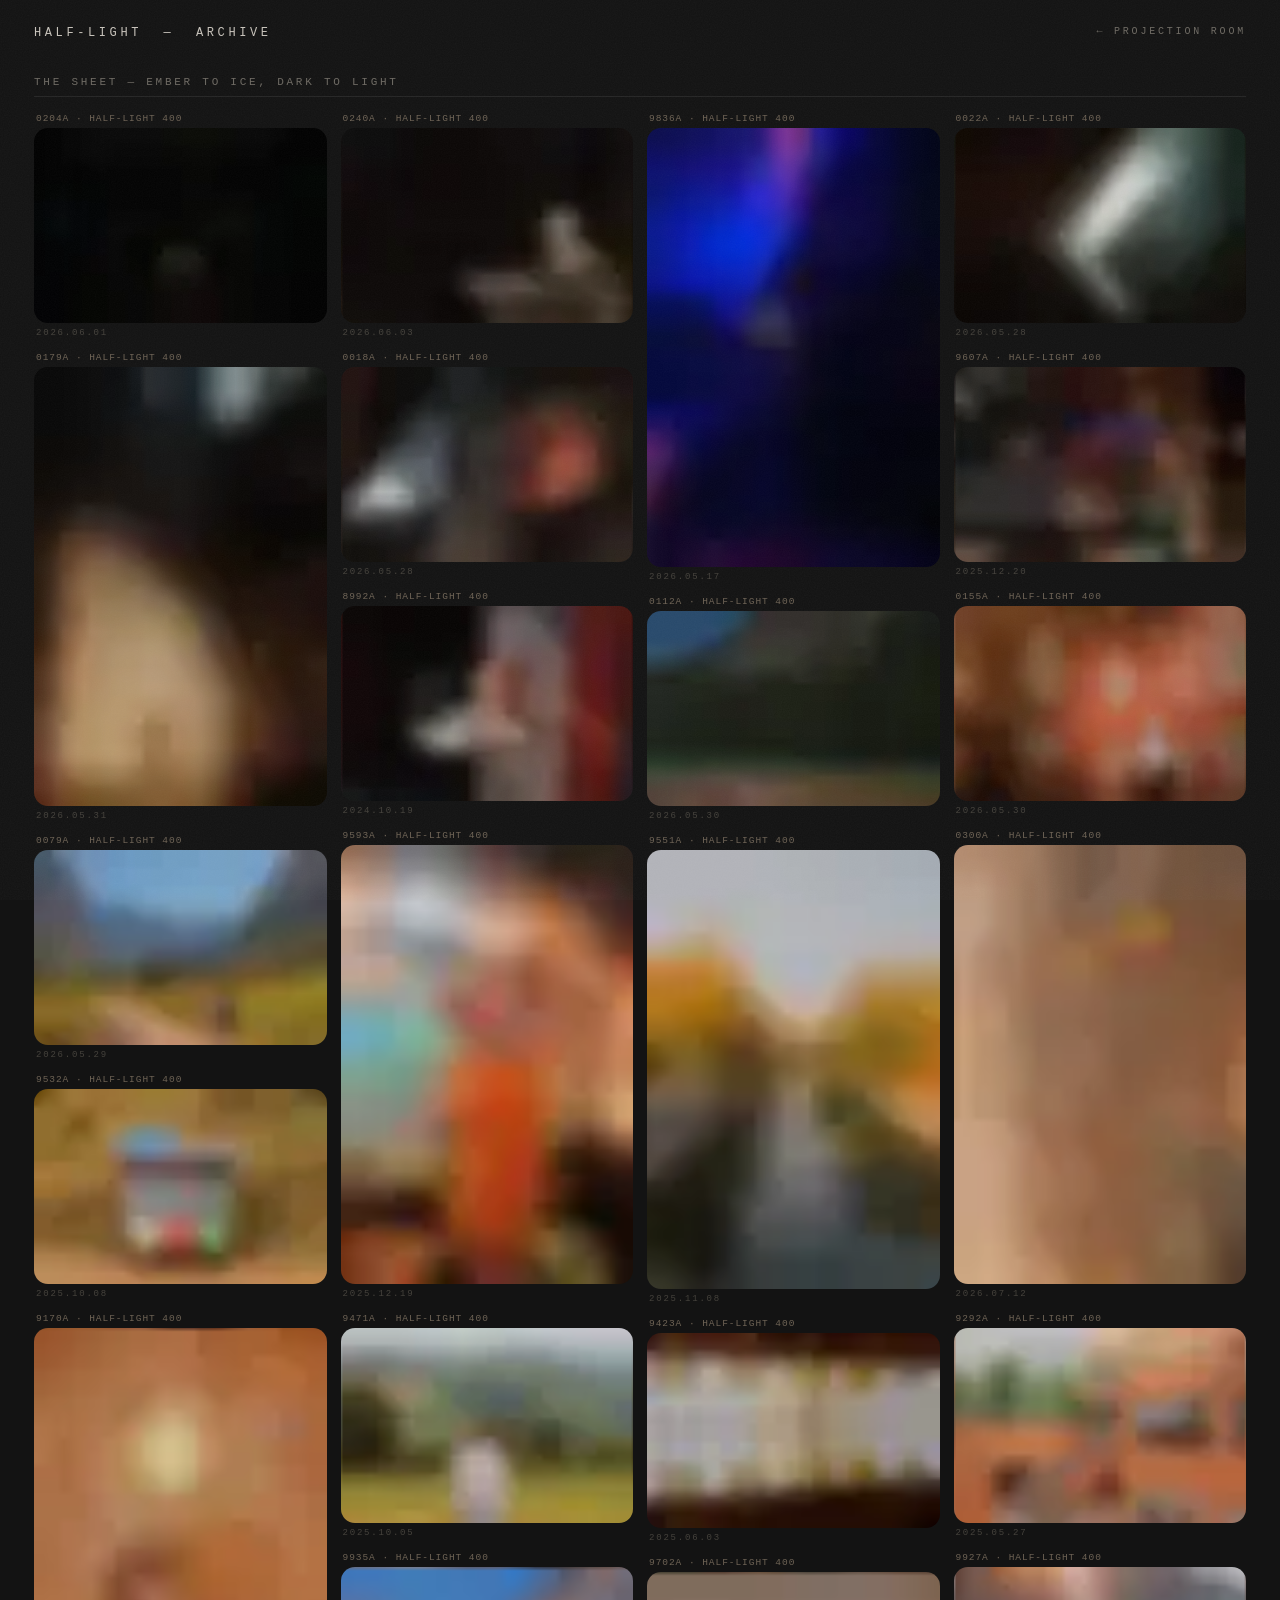
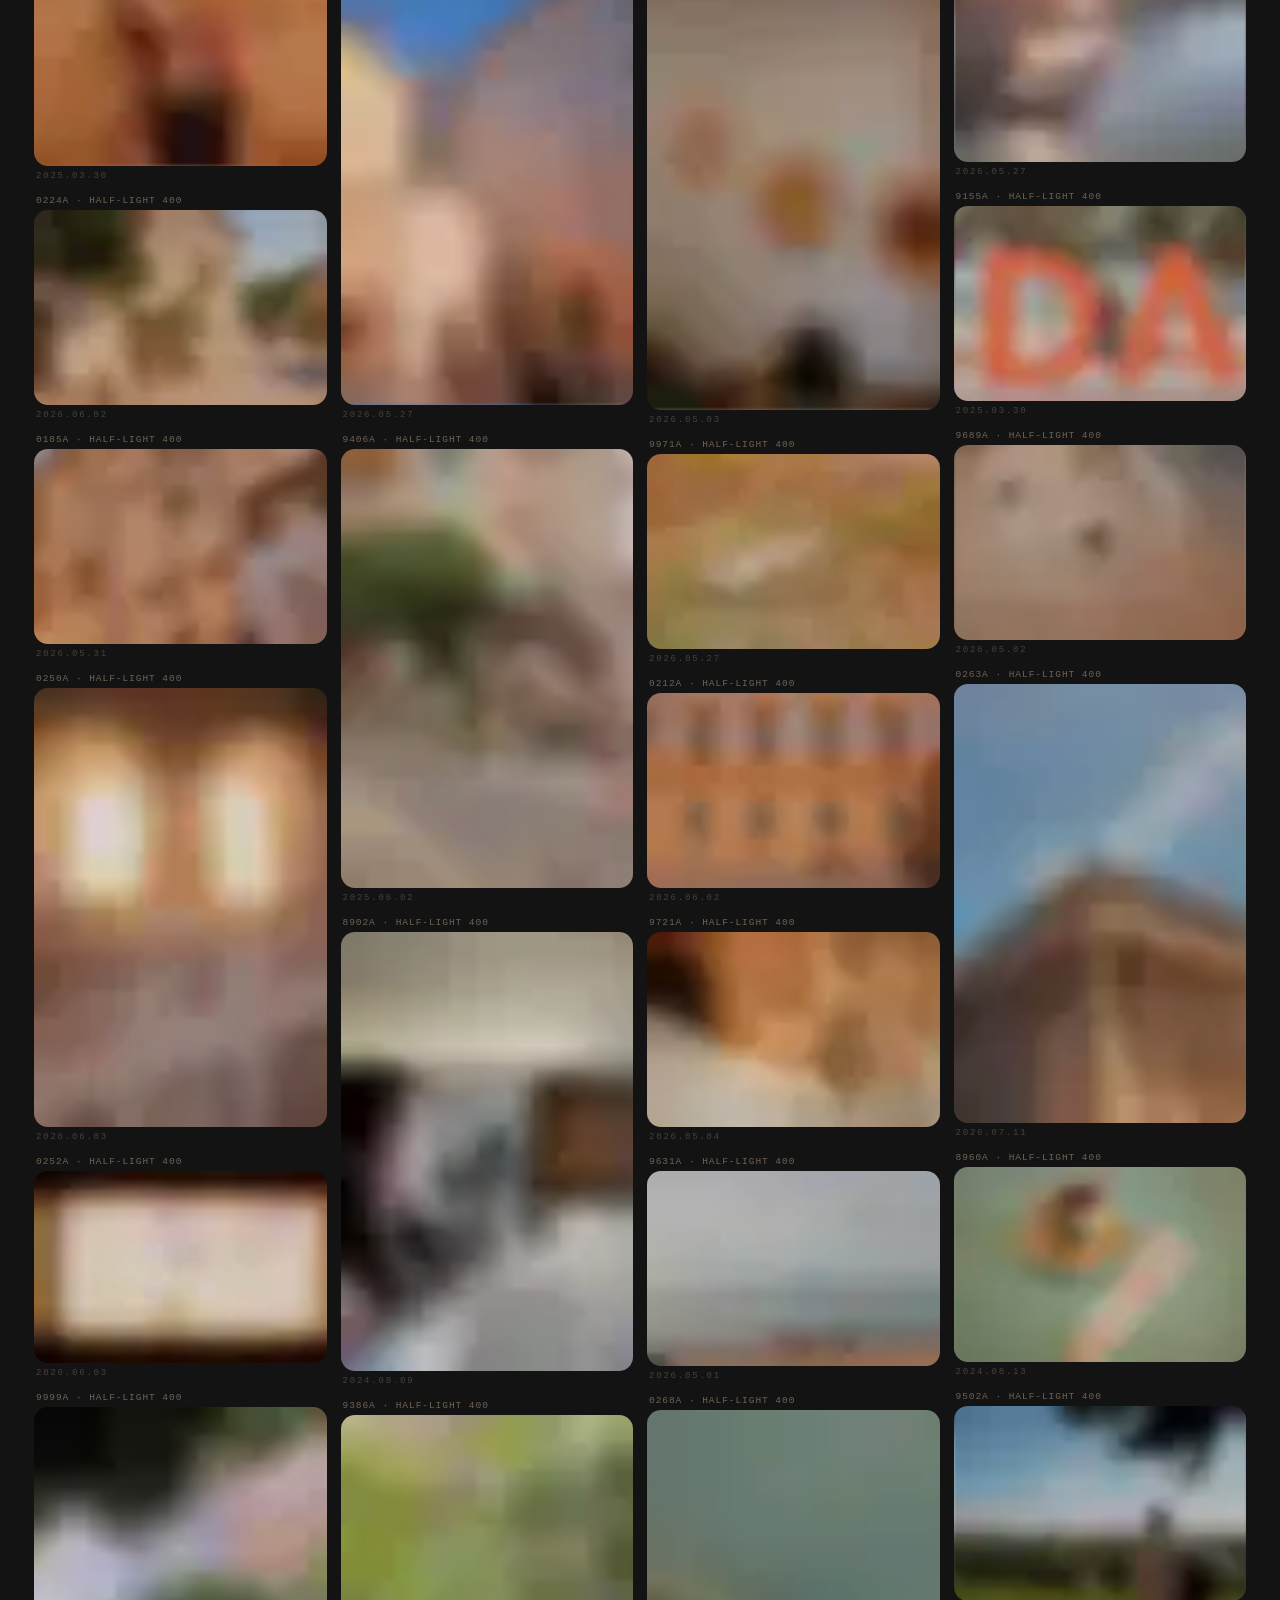
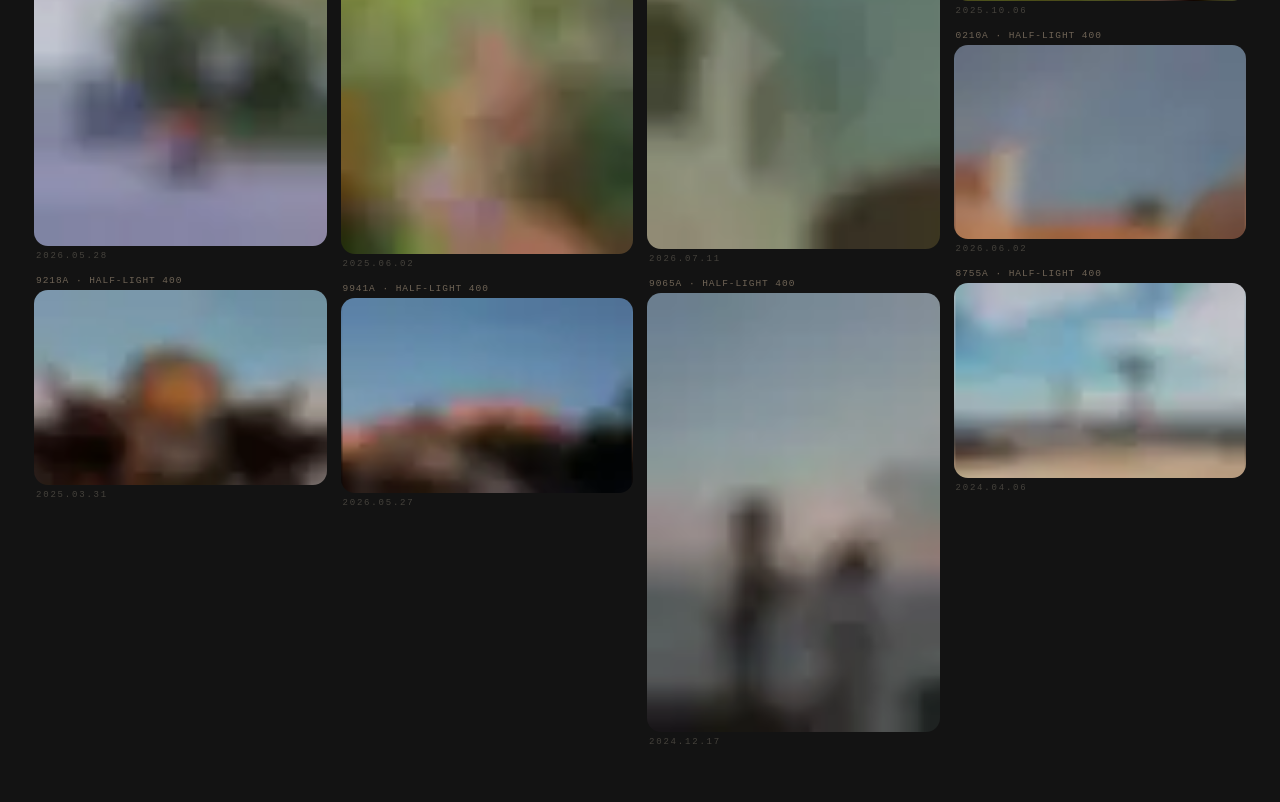
<file: site/contact.html>
<!DOCTYPE html>
<html lang="en">
<head>
<meta charset="utf-8">
<meta name="viewport" content="width=device-width, initial-scale=1">
<title>Half-Light</title>
<meta property="og:title" content="Half-Light">
<meta property="og:description" content="the inner machinations of a photographic mind are an enigma">
<meta property="og:image" content="https://half-light.pages.dev/photos/og.jpg">
<link rel="stylesheet" href="assets/site.css">
</head>
<body>
<header>
  <div class="title" id="title"></div>
  <a href="index.html">&larr;&nbsp;PROJECTION&nbsp;ROOM</a>
</header>
<div id="rolls"></div>
<div class="lightbox" id="lb"><img id="lbimg" alt=""><div class="meta" id="lbmeta"></div></div>
<script src="assets/data.442fef9fbf.js"></script>
<script>
  // pre-sorted DARK-FIRST (night rack, then serpentine bands) by the composer; no client-side sort here.
  const photos = window.SHEET.map(id => window.PHOTOS[id]);
  const TITLE = window.META.title.toUpperCase();
  document.getElementById('title').innerHTML = TITLE + '&nbsp;&nbsp;—&nbsp;&nbsp;ARCHIVE';

  const byId = {};
  photos.forEach(p => { byId[p.id] = p; });

  const holder = document.getElementById('rolls');
  const sec = document.createElement('section');
  sec.className = 'roll';
  sec.innerHTML = '<h2>THE SHEET — EMBER TO ICE, DARK TO LIGHT</h2><div class="strip"></div>';
  holder.appendChild(sec);
  const strip = sec.querySelector('.strip');

  const frameHTML = p =>
    '<div class="frame" tabindex="0" data-id="' + p.id + '">' +
    '<div class="edge">' + p.frame + 'A &middot; ' + TITLE + ' 400</div>' +
    '<img src="' + p.thumb + '" width="' + p.w + '" height="' + p.h + '" loading="lazy" style="background:#0b0b0b url(' + p.latent + ') center/cover">' +
    '<div class="date">' + p.date + '</div></div>';

  // rows-flow masonry: place each photo into the currently-shortest column so the
  // DARK-FIRST order still reads left-to-right; heights tracked as h/w ratios
  // (+0.18 per card for the two label rows, in column-width units).
  function layout() {
    const n = Math.max(2, Math.min(6, Math.floor(strip.clientWidth / 250)));
    const cols = Array.from({ length: n }, () => ({ h: 0, html: '' }));
    photos.forEach(p => {
      const c = cols.reduce((a, b) => b.h < a.h ? b : a);
      c.html += frameHTML(p);
      c.h += p.h / p.w + 0.18;
    });
    strip.innerHTML = cols.map(c => '<div class="col">' + c.html + '</div>').join('');
  }
  let rw = innerWidth;
  addEventListener('resize', () => { if (Math.abs(innerWidth - rw) > 60) { rw = innerWidth; layout(); } });
  layout();

  const lb = document.getElementById('lb');
  const lbimg = document.getElementById('lbimg');
  const lbmeta = document.getElementById('lbmeta');

  function openLightbox(p) {
    lbimg.src = p.full;
    let meta = '<b>No. ' + p.frame + '</b> · ' + p.date + ' · X100T';
    if (p.caption) meta += '<span class="caption">' + p.caption + '</span>';
    lbmeta.innerHTML = meta;
    lb.classList.add('open');
  }

  holder.addEventListener('click', e => {
    const f = e.target.closest('.frame');
    if (!f) return;
    openLightbox(byId[f.dataset.id]);
  });
  holder.addEventListener('keydown', e => {
    if (e.key !== 'Enter' && e.key !== ' ') return;
    const f = e.target.closest('.frame');
    if (!f) return;
    e.preventDefault();
    openLightbox(byId[f.dataset.id]);
  });
  lb.addEventListener('click', () => lb.classList.remove('open'));
  addEventListener('keydown', e => { if (e.key === 'Escape') lb.classList.remove('open'); });
</script>
</body>
</html>
</file>
<file: site/assets/site.css>
/* shared design language for all three concept mockups */
* { margin: 0; padding: 0; box-sizing: border-box; }
:root {
  --ground: #131313;
  --ground-soft: #1a1a1a;
  --ink: #c9c4bc;
  --ink-dim: #6e6a63;
  --safelight: #d99a4e;
  --serif: Georgia, 'Times New Roman', serif;
  --mono: Consolas, 'Courier New', monospace;
  --radius: 14px;
}
html { background: var(--ground); }
body { background: var(--ground); color: var(--ink); font-family: var(--serif); min-height: 100vh; }
body::after { /* film grain on the ground, never on the photos */
  content: ''; position: fixed; inset: 0; pointer-events: none; z-index: 50; opacity: .045;
  background-image: url("data:image/svg+xml,%3Csvg xmlns='http://www.w3.org/2000/svg' width='160' height='160'%3E%3Cfilter id='n'%3E%3CfeTurbulence type='fractalNoise' baseFrequency='0.85' numOctaves='2'/%3E%3CfeColorMatrix type='saturate' values='0'/%3E%3C/filter%3E%3Crect width='100%25' height='100%25' filter='url(%23n)'/%3E%3C/svg%3E");
}
a { color: var(--ink); text-decoration: none; }
.mono { font-family: var(--mono); font-size: 11px; letter-spacing: .12em; color: var(--ink-dim); }
.lightbox {
  position: fixed; inset: 0; z-index: 100; background: rgba(10,10,10,.97);
  display: none; flex-direction: column; align-items: center; justify-content: center; cursor: zoom-out;
}
.lightbox.open { display: flex; }
.lightbox img { max-width: 92vw; max-height: 84vh; display: block; border-radius: var(--radius); }
.lightbox .meta { margin-top: 18px; font-family: var(--mono); font-size: 11px; letter-spacing: .18em; color: var(--ink-dim); }
.lightbox .meta b { color: var(--safelight); font-weight: normal; }
/* addition beyond the round-8 mockup: mockup had no caption field. Optional per-photo
   caption line (from overrides.json) rendered under the technical meta line when present. */
.lightbox .meta .caption { display: block; margin-top: 6px; font-family: var(--serif); font-style: italic; font-size: 13px; letter-spacing: .02em; color: var(--ink); }

/* ---- Contact Sheet page (Task 9) ---- */
header { display: flex; justify-content: space-between; padding: 26px 34px; }
header .title { font-family: var(--mono); font-size: 12px; letter-spacing: .3em; color: var(--ink); }
.roll { padding: 10px 34px 40px; }
.roll h2 { font-family: var(--mono); font-size: 11px; letter-spacing: .25em; color: var(--ink-dim);
           font-weight: normal; border-bottom: 1px solid #262626; padding-bottom: 8px; margin-bottom: 2px; }
.strip { display: flex; gap: 14px; align-items: flex-start; padding: 14px 0; }
.strip .col { flex: 1; display: flex; flex-direction: column; gap: 14px; min-width: 0; }
.frame { cursor: pointer; position: relative; transition: z-index 0s .18s, opacity .45s ease; }
.frame:hover, .frame:focus-visible { z-index: 5; transition: z-index 0s; animation: drift 4.6s ease-in-out .3s infinite; outline: none; }
@keyframes drift {                                  /* organic wander, not a metronome bob */
  0%, 100% { transform: translate(0, 0); }
  23% { transform: translate(4px, -8px); }
  47% { transform: translate(-5px, -3px); }
  72% { transform: translate(3px, -10px); }
}
@keyframes glowpulse {   /* the 1px ring rides the image edge exactly — box-shadow scales with the element */
  0%, 100% { box-shadow: 0 0 0 1px rgba(217,154,78,.85), 0 22px 65px rgba(0,0,0,.8), 0 0 26px rgba(217,154,78,.25); filter: brightness(1.04); }
  50% { box-shadow: 0 0 0 1px rgba(217,154,78,1), 0 26px 75px rgba(0,0,0,.85), 0 0 52px rgba(217,154,78,.55); filter: brightness(1.12); }
}
.frame .edge { font-family: var(--mono); font-size: 9.5px; letter-spacing: .1em; color: #6e6355; margin: 0 0 4px 2px; }
.frame img { width: 100%; height: auto; display: block; border-radius: var(--radius); filter: brightness(.96); transition: filter .25s, transform .3s cubic-bezier(.2,.9,.3,1.15), box-shadow .3s; }
.frame .date { font-family: var(--mono); font-size: 9px; letter-spacing: .2em; color: #45423c; margin: 5px 0 0 2px; }
.frame:hover img, .frame:focus-visible img { transform: scale(1.12); animation: glowpulse 2.4s ease-in-out .25s infinite; }
/* the safelight spotlights the hovered print; the rest of the sheet falls back into the dark */
.strip:hover .frame:not(:hover) { opacity: .32; }
.frame:hover .edge, .frame:focus-visible .edge { color: var(--safelight); }
header a { font-family: var(--mono); font-size: 10px; letter-spacing: .28em; color: var(--ink-dim); }
header a:hover { color: var(--safelight); }
@media (max-width: 700px) {
  header { padding: 18px 16px; flex-wrap: wrap; gap: 8px; }
  .roll { padding: 8px 14px 28px; }
}
</file>
